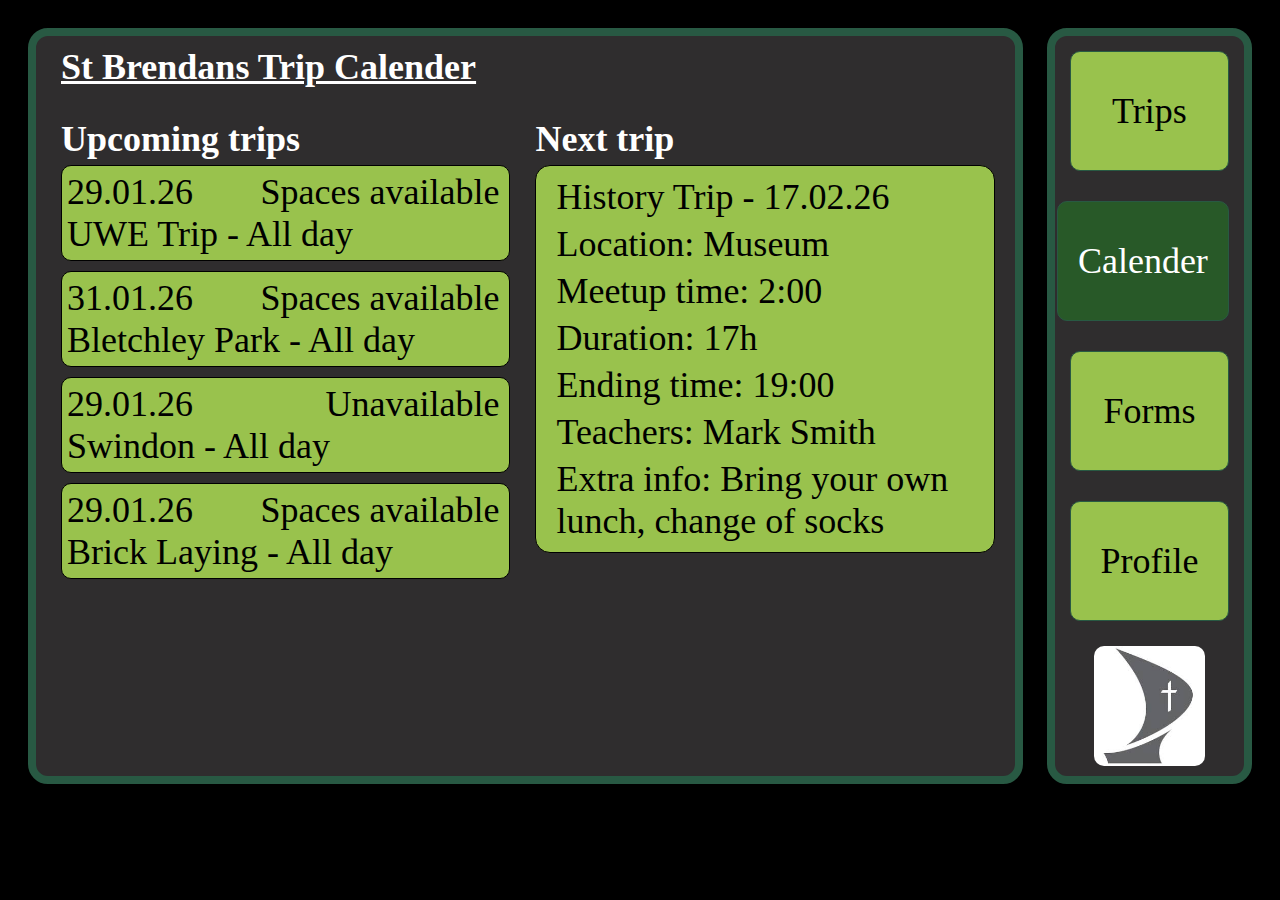
<file: calendar/index.html>
<!doctype html>
<html lang="en">

<head>
  <meta charset="UTF-8" />
  <meta name="viewport" content="width=device-width, initial-scale=1.0" />
  <title>Calender</title>
  <link rel="stylesheet" href="style.css" />
</head>

<body>
  <div class="calender-container">
    <span style="margin: 15px; text-decoration: underline; font-weight: bold">St Brendans Trip Calender</span>
    <div class="inner-cont">
      <div class="upcoming-cont">
        <div class="array-cont">
          <span style="margin-left: 5px; font-weight: bold">Upcoming trips</span>
          <div class="trip1">
            <div class="top-text-cont">
              <span>29.01.26</span>
              <span style="margin-right: 5px">Spaces available</span>
            </div>
            <span>UWE Trip - All day</span>
          </div>
          <div class="trip2">
            <div class="top-text-cont">
              <span>31.01.26</span>
              <span style="margin-right: 5px">Spaces available</span>
            </div>
            <span>Bletchley Park - All day</span>
          </div>
          <div class="trip3">
            <div class="top-text-cont">
              <span>29.01.26</span>
              <span style="margin-right: 5px">Unavailable</span>
            </div>
            <span>Swindon - All day</span>
          </div>
          <div class="trip4">
            <div class="top-text-cont">
              <span>29.01.26</span>
              <span style="margin-right: 5px">Spaces available</span>
            </div>
            <span>Brick Laying - All day</span>
          </div>
        </div>
      </div>
      <div class="next-cont">
        <span style="margin-left: 10px; font-weight: bold">Next trip</span>
        <div class="next-trip">
          <ul class="next-trip-list">
            <li>History Trip - 17.02.26</li>
            <li>Location: Museum</li>
            <li>Meetup time: 2:00</li>
            <li>Duration: 17h</li>
            <li>Ending time: 19:00</li>
            <li>Teachers: Mark Smith</li>
            <li>Extra info: Bring your own lunch, change of socks</li>
          </ul>
        </div>
      </div>
    </div>
  </div>
  <nav class="navbar-container">
    <div class="nav-element" onclick="location.href = '../trips/trips.html'">
      Trips
    </div>
    <div class="nav-element" style="background-color: #285928; color: white; margin-left: -8px">
      Calender
    </div>
    <div class="nav-element">Forms</div>
    <div class="nav-element" onclick="location.href = '../profile/profile.html'">
      Profile
    </div>
    <div class="img-container">
      <img src="../stbrendanslogo.png" alt="stbrendans image" class="stbrendans-img" />
    </div>
  </nav>
</body>

</html>
</file>
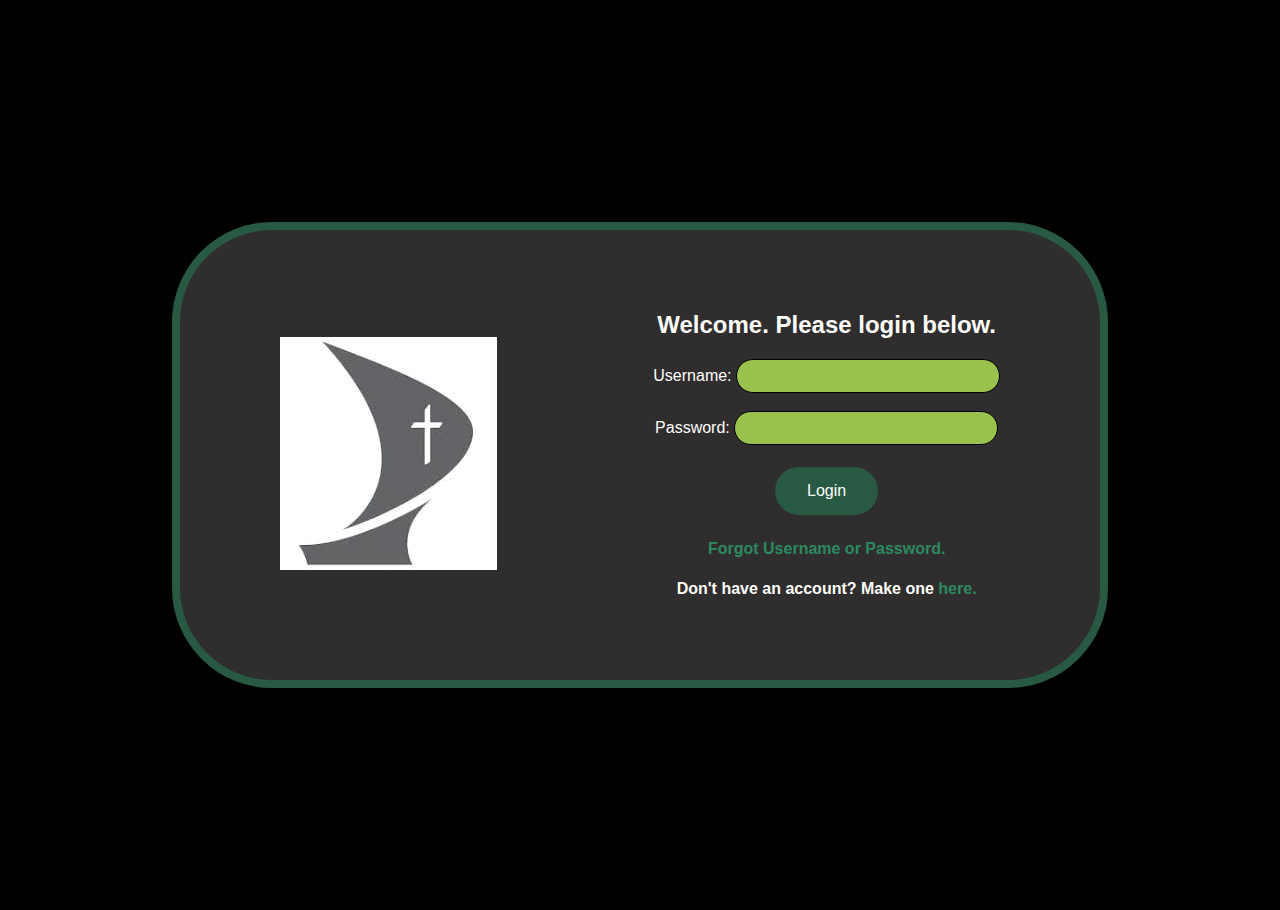
<file: login/index.html>
<!doctype html>
<html lang="en">
  <head>
    <meta charset="UTF-8" />
    <meta name="viewport" content="width=device-width, initial-scale=1.0" />
    <title>Login</title>
    <link rel="stylesheet" href="style.css" />
  </head>
  <body>
    <div margin-right:20vw class="bigdiv">
      <div style="float: left" class="imagediv">
        <img src="../stbrendanslogo.png" alt="College Logo" />
      </div>

      <div style="float: right" class="loginscreen">
        <h2>Welcome. Please login below.</h2>

        <form action="../trips/trips.html">
          <label for="user">Username:</label>
          <input type="text" id="user" name="user" /><br /><br />
          <label for="auth">Password:</label>
          <input type="password" id="auth" name="auth" /><br /><br />
          <button class="button button1">Login</button>
        </form>

        <h4><a href="auth/forgotauth">Forgot Username or Password.</a></h4>
        <h4>
          Don't have an account? Make one
          <a href="/auth/createaccount">here.</a>
        </h4>
      </div>
    </div>
  </body>
</html>
</file>
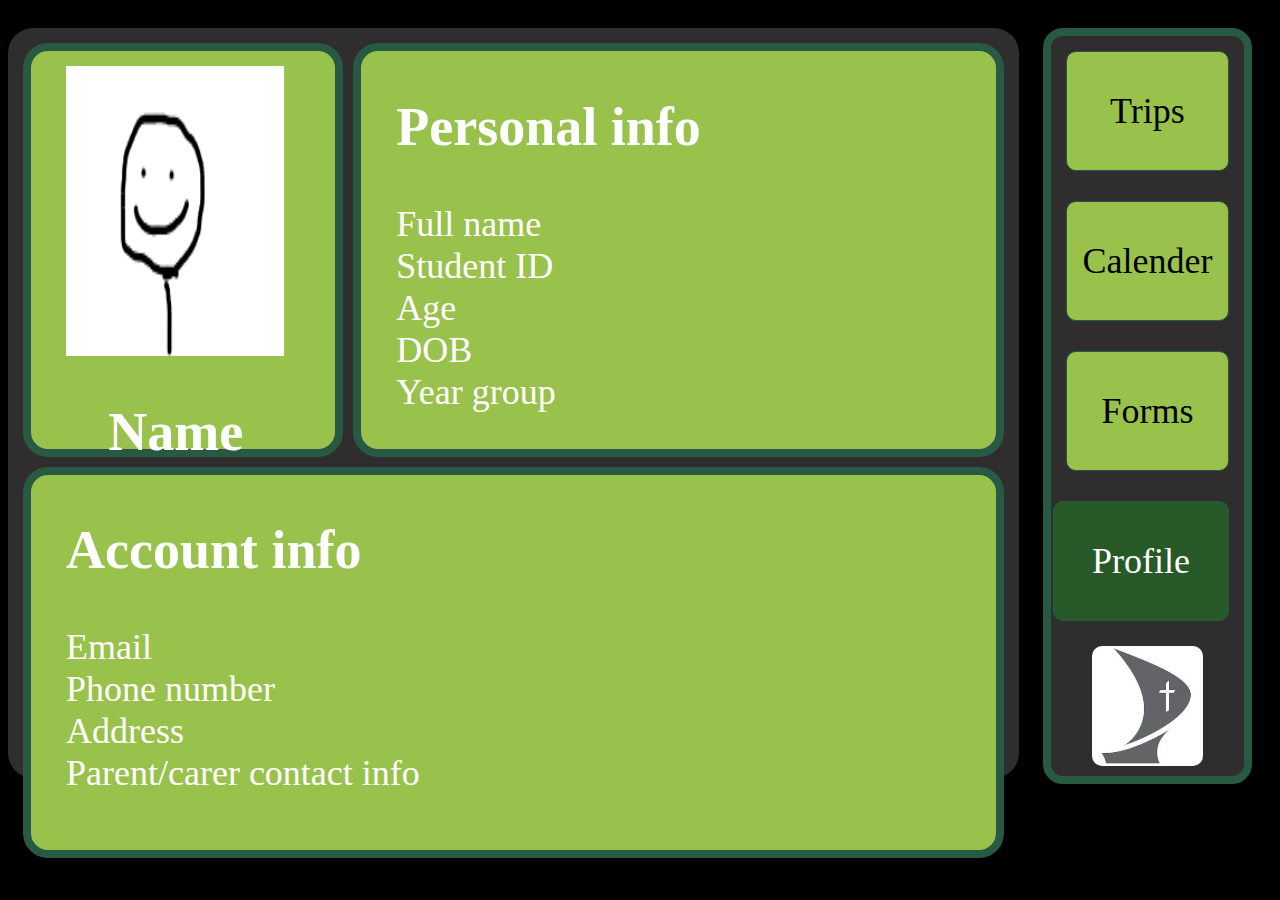
<file: profile/index.html>
<!doctype html>
<html lang="en">

<head>
  <meta charset="UTF-8" />
  <meta name="viewport" content="width=device-width, initial-scale=1.0" />
  <link rel="stylesheet" href="style.css" />
  <title>School Trips</title>
</head>

<body>
  <div class="profile-container">
    <div class="pfp">
      <div class="pfp-img-container">
        <img src="person.png" alt="person" />
      </div>
      <h2>Name</h2>
    </div>

    <div class="personalinfo">
      <h2>Personal info</h2>
      <p>
        Full name<br />
        Student ID<br />
        Age<br />
        DOB<br />
        Year group
      </p>
    </div>

    <div class="accountinfo">
      <h2>Account info</h2>
      <p>
        Email<br />
        Phone number<br />
        Address<br />
        Parent/carer contact info
      </p>
    </div>
  </div>

  <nav class="navbar-container">
    <div class="nav-element" onclick="location.href = '../trips/trips.html'">
      Trips
    </div>
    <div class="nav-element" onclick="location.href = '../calendar/index.html'">
      Calender
    </div>
    <div class="nav-element">Forms</div>
    <div class="nav-element" style="background-color: #285928; color: white; margin-left: -8px">
      Profile
    </div>
    <div class="img-container">
      <img src="..//stbrendanslogo.png" alt="stbrendans image" class="stbrendans-img" />
    </div>
  </nav>
</body>

</html>
</file>
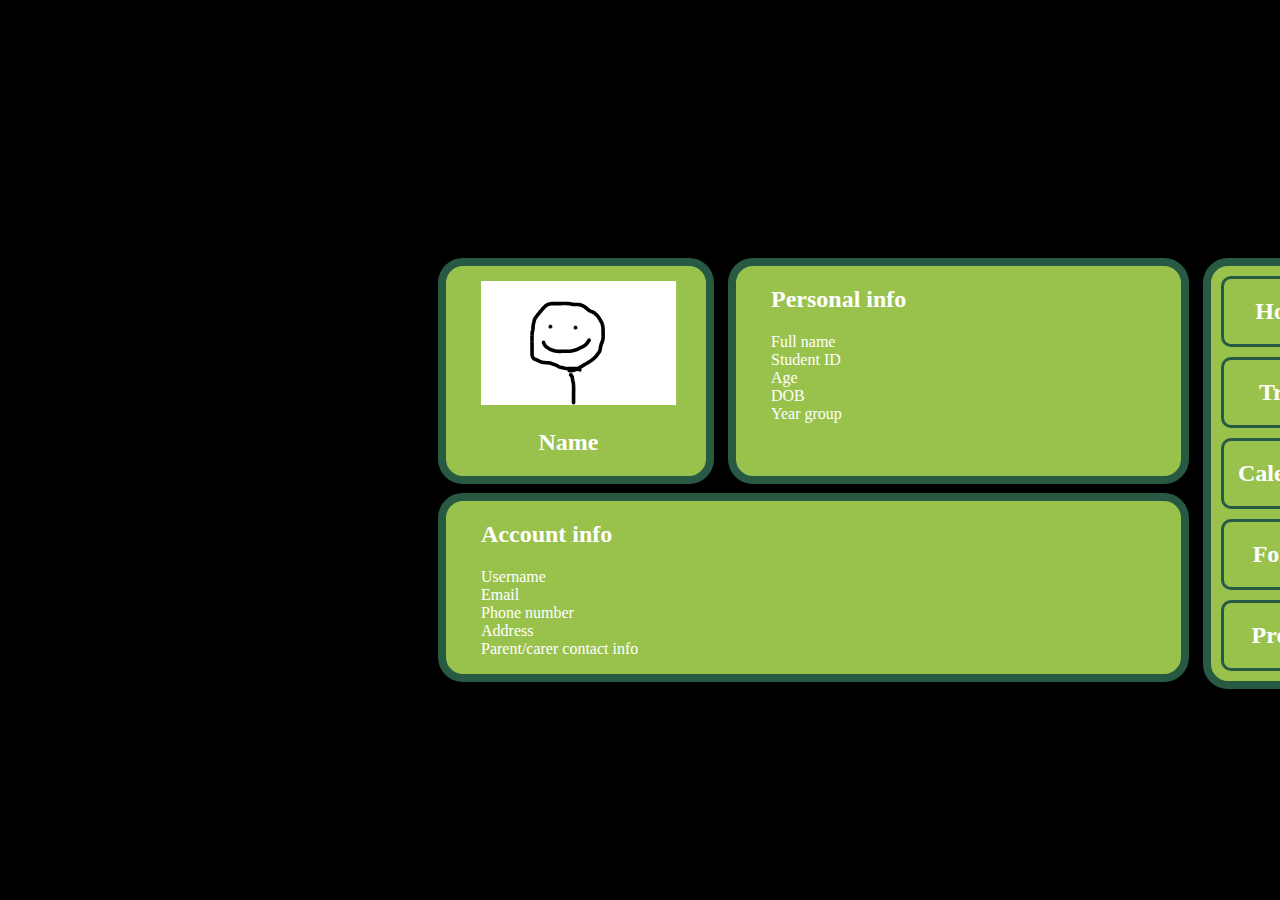
<file: profile.html>
<!DOCTYPE html>
<html lang="en">
    

<title> School Trips</title>


<head>

    <style>

        body {
            background-color:#000000;
            color: #ffffff;
            font-family: Calibri
        }

        .pfp {
            margin-left: 430px;
            margin-top: 250px;
            width: 175px;
            border: solid 8px #285943;
            border-radius: 25px;
            background-color:#99c24d;
            padding-left: 35px;
            padding-right: 50px;
            padding-top: 15px;
            text-align: center;
            justify-content: center;
            position: absolute;
        }

        .personalinfo {
            margin-top: 250px;
            margin-left: 720px;
            width: 375px;
            border: solid 8px #285943;
            border-radius: 25px;
            background-color: #99c24d;
            position: absolute;
            padding-left: 35px;
            padding-right: 35px;
            height: 210px;
        }

        .accountinfo {
            margin-top: 485px;
            margin-left: 430px;
            width: 700px;
            border: solid 8px #285943;
            border-radius: 25px;
            background-color: #99c24d;
            position: absolute;
            padding-left: 35px;
        }

        .navbar {
            margin-left: 1195px;
            margin-top: 250px;
            width: 150px;
            border: solid 8px #285943;
            border-radius: 25px;
            background-color: #99c24d;
            text-align: center;
            line-height: 65px;
            position: absolute;
        }

        .boxed {
            border: solid 3px #285943;
            border-radius: 10px;
            margin: 10px;
        }

         .vertically-centered {
            margin: 0;
            position: absolute;
            top: 50%;
            -ms-transform: translateY(-50%);
            transform: translateY(-50%);
        }

         .horizontally-centered {
            margin: 0;
            position: absolute;
            left: 50%;
            -ms-transform: translateX(-50%);
            transform: translateX(-50%);
        }

    </style>

    <meta charset="UTF-8">
    <meta name="viewport" content="width=device-width, initial-scale=1.0">

    <title>Document</title>
</head>


<body>
    <div class="pfp">
        <img src="person.png" alt="person" width="196" height="124">
        <h2>Name</h2>
    </div>

    <div class="personalinfo">
        <h2>Personal info</h2>
        <p>
        Full name<br>
        Student ID<br>
        Age<br>
        DOB<br>
        Year group
        </p>
    </div>

    <div class="accountinfo">
        <h2>Account info</h2>
        <p>
        Username<br>
        Email<br>
        Phone number<br>
        Address<br>
        Parent/carer contact info
        </p>
    </div>

    <div class="navbar">
        <h2 class="boxed">Home</h2>
        <h2 class="boxed">Trips</h2>
        <h2 class="boxed">Calendar</h2>
        <h2 class="boxed">Forms</h2>
        <h2 class="boxed"><b>Profile</b></h2>
    </div>

</div>

</body>


</html>
</file>
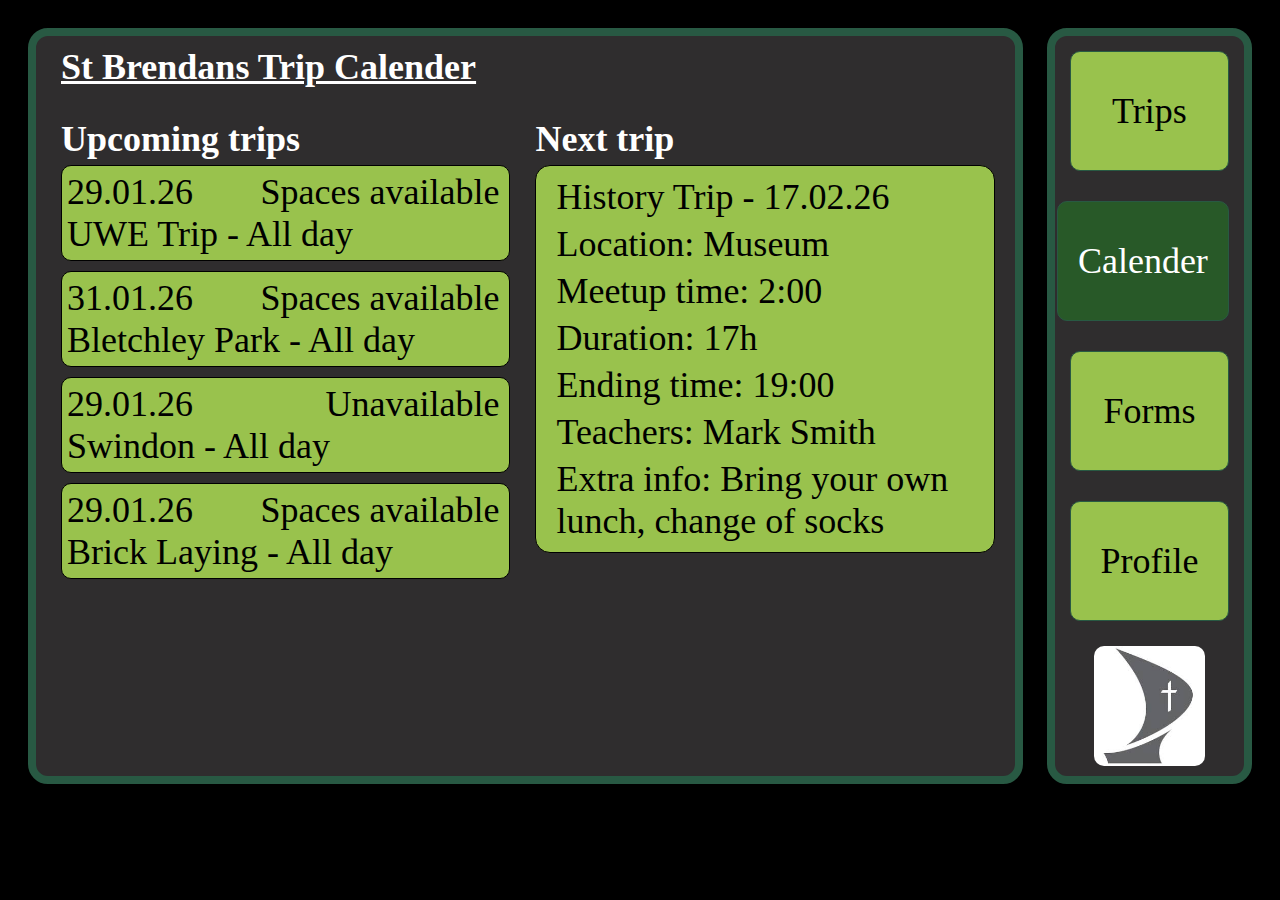
<file: calender/calender.html>
<!doctype html>
<html lang="en">
  <head>
    <meta charset="UTF-8" />
    <meta name="viewport" content="width=device-width, initial-scale=1.0" />
    <title>Calender</title>
    <link rel="stylesheet" href="calender.css" />
  </head>
  <body>
    <div class="calender-container">
      <span style="margin: 15px; text-decoration: underline; font-weight: bold"
        >St Brendans Trip Calender</span
      >
      <div class="inner-cont">
        <div class="upcoming-cont">
          <div class="array-cont">
            <span style="margin-left: 5px; font-weight: bold"
              >Upcoming trips</span
            >
            <div class="trip1">
              <div class="top-text-cont">
                <span>29.01.26</span>
                <span style="margin-right: 5px">Spaces available</span>
              </div>
              <span>UWE Trip - All day</span>
            </div>
            <div class="trip2">
              <div class="top-text-cont">
                <span>31.01.26</span>
                <span style="margin-right: 5px">Spaces available</span>
              </div>
              <span>Bletchley Park - All day</span>
            </div>
            <div class="trip3">
              <div class="top-text-cont">
                <span>29.01.26</span>
                <span style="margin-right: 5px">Unavailable</span>
              </div>
              <span>Swindon - All day</span>
            </div>
            <div class="trip4">
              <div class="top-text-cont">
                <span>29.01.26</span>
                <span style="margin-right: 5px">Spaces available</span>
              </div>
              <span>Brick Laying - All day</span>
            </div>
          </div>
        </div>
        <div class="next-cont">
          <span style="margin-left: 10px; font-weight: bold">Next trip</span>
          <div class="next-trip">
            <ul class="next-trip-list">
              <li>History Trip - 17.02.26</li>
              <li>Location: Museum</li>
              <li>Meetup time: 2:00</li>
              <li>Duration: 17h</li>
              <li>Ending time: 19:00</li>
              <li>Teachers: Mark Smith</li>
              <li>Extra info: Bring your own lunch, change of socks</li>
            </ul>
          </div>
        </div>
      </div>
    </div>
    <nav class="navbar-container">
      <div class="nav-element" onclick="location.href = '../trips/trips.html'">
        Trips
      </div>
      <div
        class="nav-element"
        style="background-color: #285928; color: white; margin-left: -8px"
      >
        Calender
      </div>
      <div class="nav-element">Forms</div>
      <div
        class="nav-element"
        onclick="location.href = '../profile/profile.html'"
      >
        Profile
      </div>
      <div class="img-container">
        <img
          src="../stbrendanslogo.png"
          alt="stbrendans image"
          class="stbrendans-img"
        />
      </div>
    </nav>
  </body>
</html>
</file>
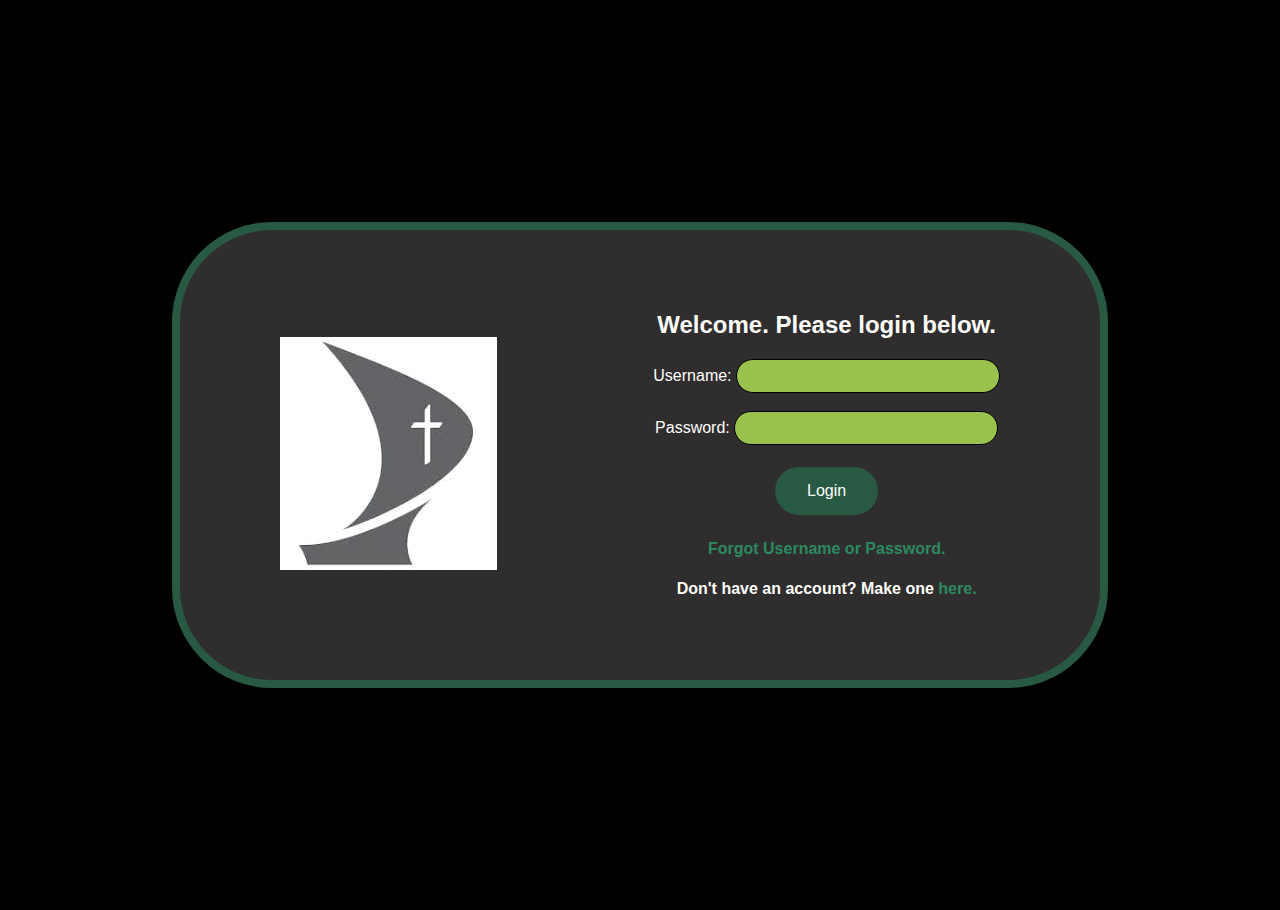
<file: login/login.html>
<!doctype html>
<html lang="en">
  <head>
    <meta charset="UTF-8" />
    <meta name="viewport" content="width=device-width, initial-scale=1.0" />
    <title>Login</title>
    <link rel="stylesheet" href="login.css" />
  </head>
  <body>
    <div margin-right:20vw class="bigdiv">
      <div style="float: left" class="imagediv">
        <img src="../stbrendanslogo.png" alt="College Logo" />
      </div>

      <div style="float: right" class="loginscreen">
        <h2>Welcome. Please login below.</h2>

        <form action="../trips/trips.html">
          <label for="user">Username:</label>
          <input type="text" id="user" name="user" /><br /><br />
          <label for="auth">Password:</label>
          <input type="password" id="auth" name="auth" /><br /><br />
          <button class="button button1">Login</button>
        </form>

        <h4><a href="auth/forgotauth">Forgot Username or Password.</a></h4>
        <h4>
          Don't have an account? Make one
          <a href="/auth/createaccount">here.</a>
        </h4>
      </div>
    </div>
  </body>
</html>
</file>
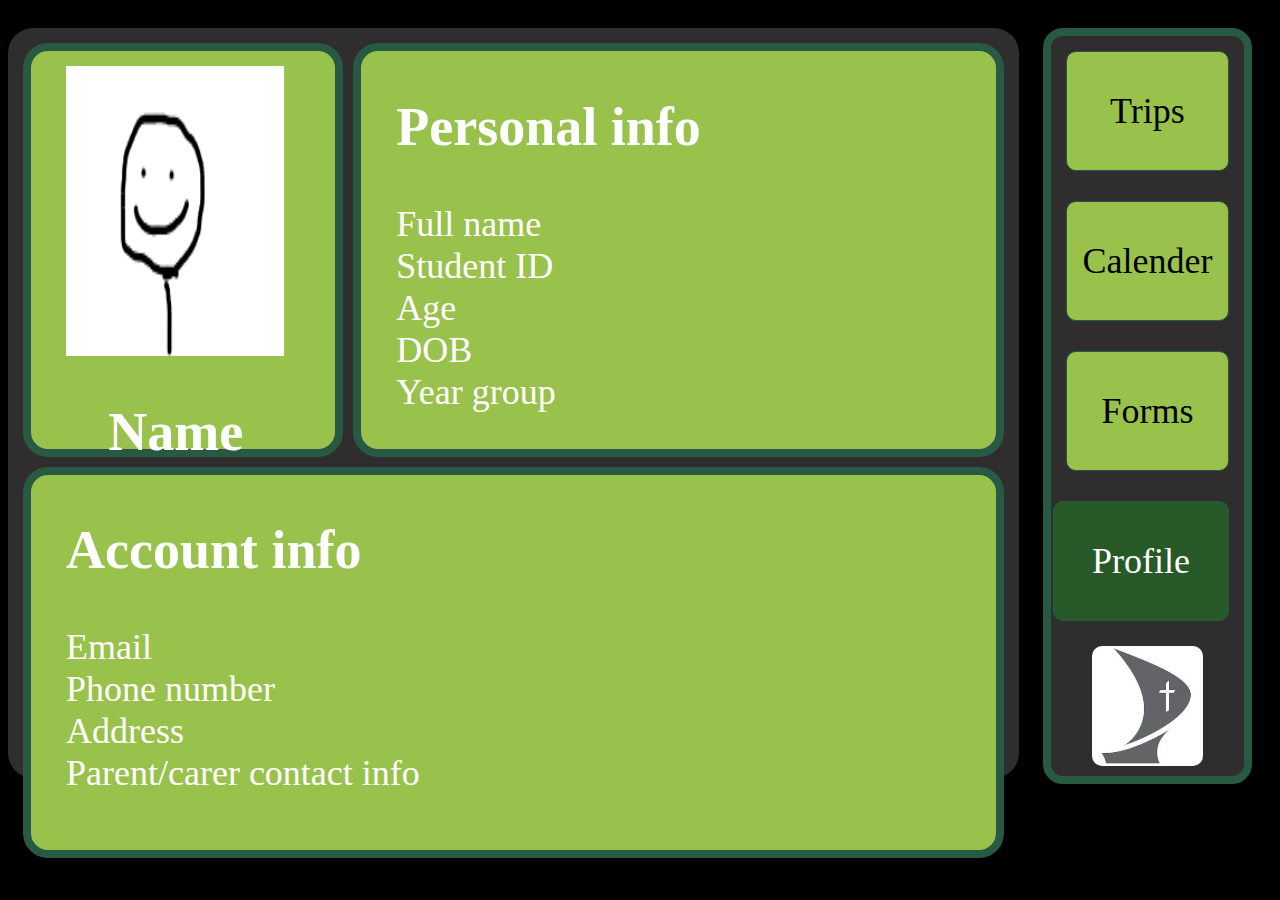
<file: profile/profile.html>
<!doctype html>
<html lang="en">
  <head>
    <meta charset="UTF-8" />
    <meta name="viewport" content="width=device-width, initial-scale=1.0" />
    <link rel="stylesheet" href="profile.css" />
    <title>School Trips</title>
  </head>

  <body>
    <div class="profile-container">
      <div class="pfp">
        <div class="pfp-img-container">
          <img src="person.png" alt="person" />
        </div>
        <h2>Name</h2>
      </div>

      <div class="personalinfo">
        <h2>Personal info</h2>
        <p>
          Full name<br />
          Student ID<br />
          Age<br />
          DOB<br />
          Year group
        </p>
      </div>

      <div class="accountinfo">
        <h2>Account info</h2>
        <p>
          Email<br />
          Phone number<br />
          Address<br />
          Parent/carer contact info
        </p>
      </div>
    </div>

    <nav class="navbar-container">
      <div class="nav-element" onclick="location.href = '../trips/trips.html'">
        Trips
      </div>
      <div
        class="nav-element"
        onclick="location.href = '../calender/calender.html'"
      >
        Calender
      </div>
      <div class="nav-element">Forms</div>
      <div
        class="nav-element"
        style="background-color: #285928; color: white; margin-left: -8px"
      >
        Profile
      </div>
      <div class="img-container">
        <img
          src="..//stbrendanslogo.png"
          alt="stbrendans image"
          class="stbrendans-img"
        />
      </div>
    </nav>
  </body>
</html>
</file>
<file: calendar/style.css>
body {
    background-color: black;
    color: white;
    font-size: 14;
    display: flex;
    flex-direction: row;
    font-family: "Calibri";
}

@media screen and (min-width:1000px) {
    body {
        font-size: 36px;
    }
}

.calender-container {
    background-color: #2F2D2E;
    margin: 20px;
    height: 80vh;
    border-radius: 20px;
    padding: 10px;
    border: #285943 8px solid;
    flex: 0.85;
}

.inner-cont {
    display: flex;
}

.inner-cont > div {
    flex: 1;
    height: 65vh;
    margin-top: 20px;
}
.upcoming-cont {
    background-color: 2F2D2E;
}

.array-cont {
    background-color: #2F2D2E;
    margin-left: 10px;
    margin-right: 10px;
    height: 60vh;
    padding-top: 10px;
    display: flex;
    flex-direction: column;
}

.array-cont > div {
    background-color: #99C24D;
    border: solid 1px black;
    margin: 5px;
    border-radius: 10px;
    padding: 5px;
    color: black;
}

.top-text-cont{
    display: flex;
    justify-content: space-between;
}

.next-cont {
    background-color: #2F2D2E;
    padding-top: 10px;
}

.next-trip {
    background-color: #99C24D;
    margin-left: 10px;
    margin-right: 10px;
    margin-top: 5px;
    height: fit-content;
    border-radius: 15px;
    border: solid 1px black;
    color: black;
    padding: 5px;
    padding-left: 20px;
}

.next-trip-list {
    list-style-type: none;
    margin: 0;
    padding: 0;
    padding-top: 5px;
    height: fit-content;
}

.next-trip-list > li {
    margin-bottom: 5px;
}

.navbar-container {
    flex: 0.15;
    background-color: #2F2D2E;
    height: 80vh;
    margin: 20px;
    margin-left: 4px;
    padding: 10px;
    border-radius: 20px;
    display: flex;
    flex-direction: column;
    border: solid 8px #285943;
}

.navbar-container .nav-element {
    display: flex;
    flex: 1;
    border: solid 1px #285943;
    background-color: #99C24D;
    color: black;
    border-radius: 10px;
    margin: 5px;
    justify-content: center;
    align-items: center;
    margin-bottom: 25px;
}

.navbar-container .nav-element:hover {
  cursor: pointer;
}

.img-container {
    flex: 1;
    background-color: #2F2D2E;
    display: flex;
    justify-content: center;
    align-items: center;
    width: 100%;
}

.stbrendans-img {
    width: fit-content;
    max-height: 120px;
    border-radius: 10px;
}
</file>
<file: login/style.css>
body {
  font-family: Calibri, sans-serif;
  text-align: center;
  color: #fffffb;
  background-color: black;
  padding: 50px;
  display: flex;
  justify-content: center; /* Centers horizontally */
  align-items: center; /* Centers vertically */
  min-height: 90vh; /* Ensures the body takes full viewport height */
  margin: 0; /* Removes default browser margins */
}

a:link {
  color: #2c8a5f;
  background-color: transparent;
  text-decoration: none;
}

a:visited {
  color: #16d881;
  background-color: transparent;
  text-decoration: underline;
}

a:hover {
  color: #16d881;
  background-color: transparent;
  text-decoration: underline;
}

input[type="text"] {
  border-radius: 25px;
  border: 1px solid #000000;
  color: #fffffb;
  width: 250px;
  background-color: #99c24d;
  height: 30px;
  padding-left: 10px;
}

input[type="password"] {
  border-radius: 25px;
  border: 1px solid #000000;
  color: #fffffb;
  width: 250px;
  background-color: #99c24d;
  height: 30px;
  padding-left: 10px;
}

.loginscreen {
  border: 25px #285943;
  background-color: #2f2d2e;
  text-align: center;
}

.text1 {
  display: inline-block;
  vertical-align: top;
}

.bigdiv {
  border: solid 8px #285943;
  background-color: #2f2d2e;
  padding: 100px;
  border-radius: 100px;
  width: 80vh;
  height: 250px;

  display: flex;
  flex-direction: row;
  align-items: center;
  justify-content: space-between;
  flex-wrap: nowrap;
}

.imagediv {
  border: 25px #285943;
  background-color: #2f2d2e;
  text-align: center;
  margin-right: 30px;
}

h1 {
  color: #0056b3;
}

p {
  font-size: 1.2em;
}
.button {
  border: none;
  color: white;
  padding: 15px 32px;
  text-align: center;
  text-decoration: none;
  display: inline-block;
  font-size: 16px;
  margin: 4px 2px;
  cursor: pointer;
  border-radius: 25px;
}

.button1 {
  background-color: #285943;
} /* Green */
</file>
<file: profile/style.css>
body {
  background-color: #000000;
  color: #ffffff;
  font-family: Calibri;
  display: flex;
  font-size: 36px;
}

.profile-container {
  margin-top: 20px;
  margin-bottom: 20px;
  flex: 0.85;
  display: grid;
  grid-template-columns: repeat(3, 1fr);
  grid-template-rows: repeat(2, 1fr);
  grid-column-gap: 10px;
  grid-row-gap: 10px;
  margin-right: 20px;
  height: 80vh;
  background-color: #2f2d2e;
  padding: 15px;
  border-radius: 25px;
}

.pfp {
  border: solid 8px #285943;
  grid-area: 1 / 1 / 2 / 2;
  border-radius: 25px;
  background-color: #99c24d;
  padding-left: 35px;
  padding-right: 50px;
  padding-top: 15px;
  padding-bottom: 20px;
  text-align: center;
  justify-content: center;
}

.pfp-img-container {
  height: 80%;
  width: 100%;
}

.pfp-img-container > img {
  height: 100%;
  width: 100%;
  object-fit: fill;
}

.personalinfo {
  grid-area: 1 / 2 / 2 / 4;
  border: solid 8px #285943;
  border-radius: 25px;
  background-color: #99c24d;
  padding-left: 35px;
  padding-right: 35px;
}

.accountinfo {
  grid-area: 2 / 1 / 3 / 4;
  border: solid 8px #285943;
  border-radius: 25px;
  background-color: #99c24d;
  padding-left: 35px;
  padding-bottom: 20px;
}

.navbar-container {
  flex: 0.15;
  background-color: #2f2d2e;
  height: 80vh;
  margin: 20px;
  margin-left: 4px;
  padding: 10px;
  border-radius: 20px;
  display: flex;
  flex-direction: column;
  border: solid 8px #285943;
}

.navbar-container .nav-element {
  display: flex;
  flex: 1;
  border: solid 1px #285943;
  background-color: #99c24d;
  color: black;
  border-radius: 10px;
  margin: 5px;
  justify-content: center;
  align-items: center;
  margin-bottom: 25px;
}

.navbar-container .nav-element:hover {
  cursor: pointer;
}

.img-container {
  flex: 1;
  background-color: #2f2d2e;
  display: flex;
  justify-content: center;
  align-items: center;
  width: 100%;
}

.stbrendans-img {
  width: fit-content;
  max-height: 120px;
  border-radius: 10px;
}
</file>
<file: calender/calender.css>
body {
    background-color: black;
    color: white;
    font-size: 14;
    display: flex;
    flex-direction: row;
    font-family: "Calibri";
}

@media screen and (min-width:1000px) {
    body {
        font-size: 36px;
    }
}

.calender-container {
    background-color: #2F2D2E;
    margin: 20px;
    height: 80vh;
    border-radius: 20px;
    padding: 10px;
    border: #285943 8px solid;
    flex: 0.85;
}

.inner-cont {
    display: flex;
}

.inner-cont > div {
    flex: 1;
    height: 65vh;
    margin-top: 20px;
}
.upcoming-cont {
    background-color: 2F2D2E;
}

.array-cont {
    background-color: #2F2D2E;
    margin-left: 10px;
    margin-right: 10px;
    height: 60vh;
    padding-top: 10px;
    display: flex;
    flex-direction: column;
}

.array-cont > div {
    background-color: #99C24D;
    border: solid 1px black;
    margin: 5px;
    border-radius: 10px;
    padding: 5px;
    color: black;
}

.top-text-cont{
    display: flex;
    justify-content: space-between;
}

.next-cont {
    background-color: #2F2D2E;
    padding-top: 10px;
}

.next-trip {
    background-color: #99C24D;
    margin-left: 10px;
    margin-right: 10px;
    margin-top: 5px;
    height: fit-content;
    border-radius: 15px;
    border: solid 1px black;
    color: black;
    padding: 5px;
    padding-left: 20px;
}

.next-trip-list {
    list-style-type: none;
    margin: 0;
    padding: 0;
    padding-top: 5px;
    height: fit-content;
}

.next-trip-list > li {
    margin-bottom: 5px;
}

.navbar-container {
    flex: 0.15;
    background-color: #2F2D2E;
    height: 80vh;
    margin: 20px;
    margin-left: 4px;
    padding: 10px;
    border-radius: 20px;
    display: flex;
    flex-direction: column;
    border: solid 8px #285943;
}

.navbar-container .nav-element {
    display: flex;
    flex: 1;
    border: solid 1px #285943;
    background-color: #99C24D;
    color: black;
    border-radius: 10px;
    margin: 5px;
    justify-content: center;
    align-items: center;
    margin-bottom: 25px;
}

.navbar-container .nav-element:hover {
  cursor: pointer;
}

.img-container {
    flex: 1;
    background-color: #2F2D2E;
    display: flex;
    justify-content: center;
    align-items: center;
    width: 100%;
}

.stbrendans-img {
    width: fit-content;
    max-height: 120px;
    border-radius: 10px;
}
</file>
<file: login/login.css>
body {
  font-family: Calibri, sans-serif;
  text-align: center;
  color: #fffffb;
  background-color: black;
  padding: 50px;
  display: flex;
  justify-content: center; /* Centers horizontally */
  align-items: center; /* Centers vertically */
  min-height: 90vh; /* Ensures the body takes full viewport height */
  margin: 0; /* Removes default browser margins */
}

a:link {
  color: #2c8a5f;
  background-color: transparent;
  text-decoration: none;
}

a:visited {
  color: #16d881;
  background-color: transparent;
  text-decoration: underline;
}

a:hover {
  color: #16d881;
  background-color: transparent;
  text-decoration: underline;
}

input[type="text"] {
  border-radius: 25px;
  border: 1px solid #000000;
  color: #fffffb;
  width: 250px;
  background-color: #99c24d;
  height: 30px;
  padding-left: 10px;
}

input[type="password"] {
  border-radius: 25px;
  border: 1px solid #000000;
  color: #fffffb;
  width: 250px;
  background-color: #99c24d;
  height: 30px;
  padding-left: 10px;
}

.loginscreen {
  border: 25px #285943;
  background-color: #2f2d2e;
  text-align: center;
}

.text1 {
  display: inline-block;
  vertical-align: top;
}

.bigdiv {
  border: solid 8px #285943;
  background-color: #2f2d2e;
  padding: 100px;
  border-radius: 100px;
  width: 80vh;
  height: 250px;

  display: flex;
  flex-direction: row;
  align-items: center;
  justify-content: space-between;
  flex-wrap: nowrap;
}

.imagediv {
  border: 25px #285943;
  background-color: #2f2d2e;
  text-align: center;
  margin-right: 30px;
}

h1 {
  color: #0056b3;
}

p {
  font-size: 1.2em;
}
.button {
  border: none;
  color: white;
  padding: 15px 32px;
  text-align: center;
  text-decoration: none;
  display: inline-block;
  font-size: 16px;
  margin: 4px 2px;
  cursor: pointer;
  border-radius: 25px;
}

.button1 {
  background-color: #285943;
} /* Green */
</file>
<file: profile/profile.css>
body {
  background-color: #000000;
  color: #ffffff;
  font-family: Calibri;
  display: flex;
  font-size: 36px;
}

.profile-container {
  margin-top: 20px;
  margin-bottom: 20px;
  flex: 0.85;
  display: grid;
  grid-template-columns: repeat(3, 1fr);
  grid-template-rows: repeat(2, 1fr);
  grid-column-gap: 10px;
  grid-row-gap: 10px;
  margin-right: 20px;
  height: 80vh;
  background-color: #2f2d2e;
  padding: 15px;
  border-radius: 25px;
}

.pfp {
  border: solid 8px #285943;
  grid-area: 1 / 1 / 2 / 2;
  border-radius: 25px;
  background-color: #99c24d;
  padding-left: 35px;
  padding-right: 50px;
  padding-top: 15px;
  padding-bottom: 20px;
  text-align: center;
  justify-content: center;
}

.pfp-img-container {
  height: 80%;
  width: 100%;
}

.pfp-img-container > img {
  height: 100%;
  width: 100%;
  object-fit: fill;
}

.personalinfo {
  grid-area: 1 / 2 / 2 / 4;
  border: solid 8px #285943;
  border-radius: 25px;
  background-color: #99c24d;
  padding-left: 35px;
  padding-right: 35px;
}

.accountinfo {
  grid-area: 2 / 1 / 3 / 4;
  border: solid 8px #285943;
  border-radius: 25px;
  background-color: #99c24d;
  padding-left: 35px;
  padding-bottom: 20px;
}

.navbar-container {
  flex: 0.15;
  background-color: #2f2d2e;
  height: 80vh;
  margin: 20px;
  margin-left: 4px;
  padding: 10px;
  border-radius: 20px;
  display: flex;
  flex-direction: column;
  border: solid 8px #285943;
}

.navbar-container .nav-element {
  display: flex;
  flex: 1;
  border: solid 1px #285943;
  background-color: #99c24d;
  color: black;
  border-radius: 10px;
  margin: 5px;
  justify-content: center;
  align-items: center;
  margin-bottom: 25px;
}

.navbar-container .nav-element:hover {
  cursor: pointer;
}

.img-container {
  flex: 1;
  background-color: #2f2d2e;
  display: flex;
  justify-content: center;
  align-items: center;
  width: 100%;
}

.stbrendans-img {
  width: fit-content;
  max-height: 120px;
  border-radius: 10px;
}
</file>
